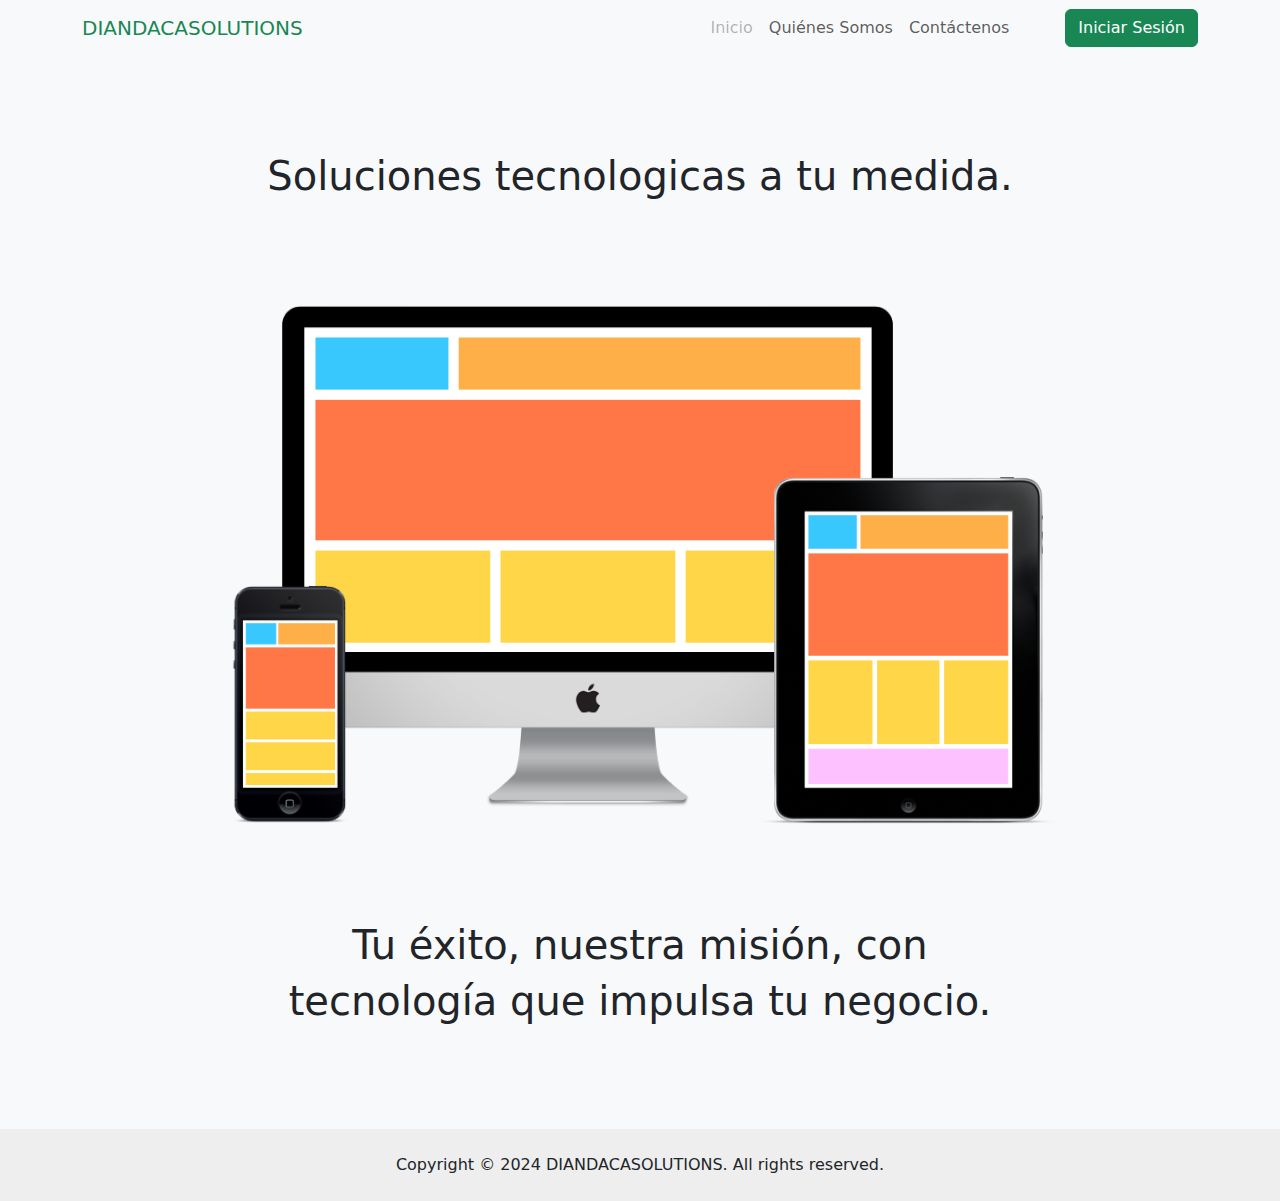
<file: index.html>
<!DOCTYPE html>
<html lang="es">
<head>
    <meta charset="UTF-8">
    <meta name="viewport" content="width=device-width, initial-scale=1.0">
    <title>Inicio</title>
    <link href="https://cdn.jsdelivr.net/npm/bootstrap@5.3.3/dist/css/bootstrap.min.css" rel="stylesheet" integrity="sha384-QWTKZyjpPEjISv5WaRU9OFeRpok6YctnYmDr5pNlyT2bRjXh0JMhjY6hW+ALEwIH" crossorigin="anonymous">
    <link rel="stylesheet" href="style.css">
</head>
<body class="bg-light">
    <nav class="navbar navbar-expand-lg">
        <div class="container">
            <button class="navbar-toggler" type="button" data-bs-toggle="collapse" data-bs-target="#navbarTogglerDemo01" aria-controls="navbarTogglerDemo01" aria-expanded="false" aria-label="Toggle navigation">
                <span class="navbar-toggler-icon"></span>
            </button>
            <div class="collapse navbar-collapse" id="navbarTogglerDemo01">
                <a class="navbar-brand text-success" href="#">DIANDACASOLUTIONS</a>
                <ul class="navbar-nav ms-auto mb-2 mb-lg-0 me-5">
                    <li class="nav-item">
                        <a class="nav-link disabled">Inicio</a>
                    </li>
                    <li class="nav-item">
                        <a class="nav-link" href="html/QuienesSomos.html">Quiénes Somos</a>
                    </li>
                    <li class="nav-item">
                        <a class="nav-link" href="html/Contactenos.html">Contáctenos</a>
                    </li>
                </ul>
                <form class="d-flex" role="search">
                    <a class="btn btn-success" href="html/login.html">Iniciar Sesión</a>
                </form>
            </div>
        </div>
    </nav>
    <br><br><br><br>
    <div class="main">
        <div class="container">
            <h1 class="text-center">Soluciones tecnologicas a tu medida.</h1>
            <br><br><br><br>
            <img class="d-block m-auto" src="img/img1.png" alt="" width="100%">
            <br><br><br><br>
            <h1 class="text-center">Tu éxito, nuestra misión, con</h1>
            <h1 class="text-center">tecnología que impulsa tu negocio.</h1>
        </div>
    </div>
    <br><br><br><br>
    <div class="footer bg-gray p-4">
        <div class="container">
            <p class="text-center m-0">Copyright © 2024 DIANDACASOLUTIONS. All rights reserved.</p>
        </div>
    </div>


    <script src="https://cdn.jsdelivr.net/npm/bootstrap@5.3.3/dist/js/bootstrap.bundle.min.js" integrity="sha384-YvpcrYf0tY3lHB60NNkmXc5s9fDVZLESaAA55NDzOxhy9GkcIdslK1eN7N6jIeHz" crossorigin="anonymous"></script>
</body>
</html>
</file>
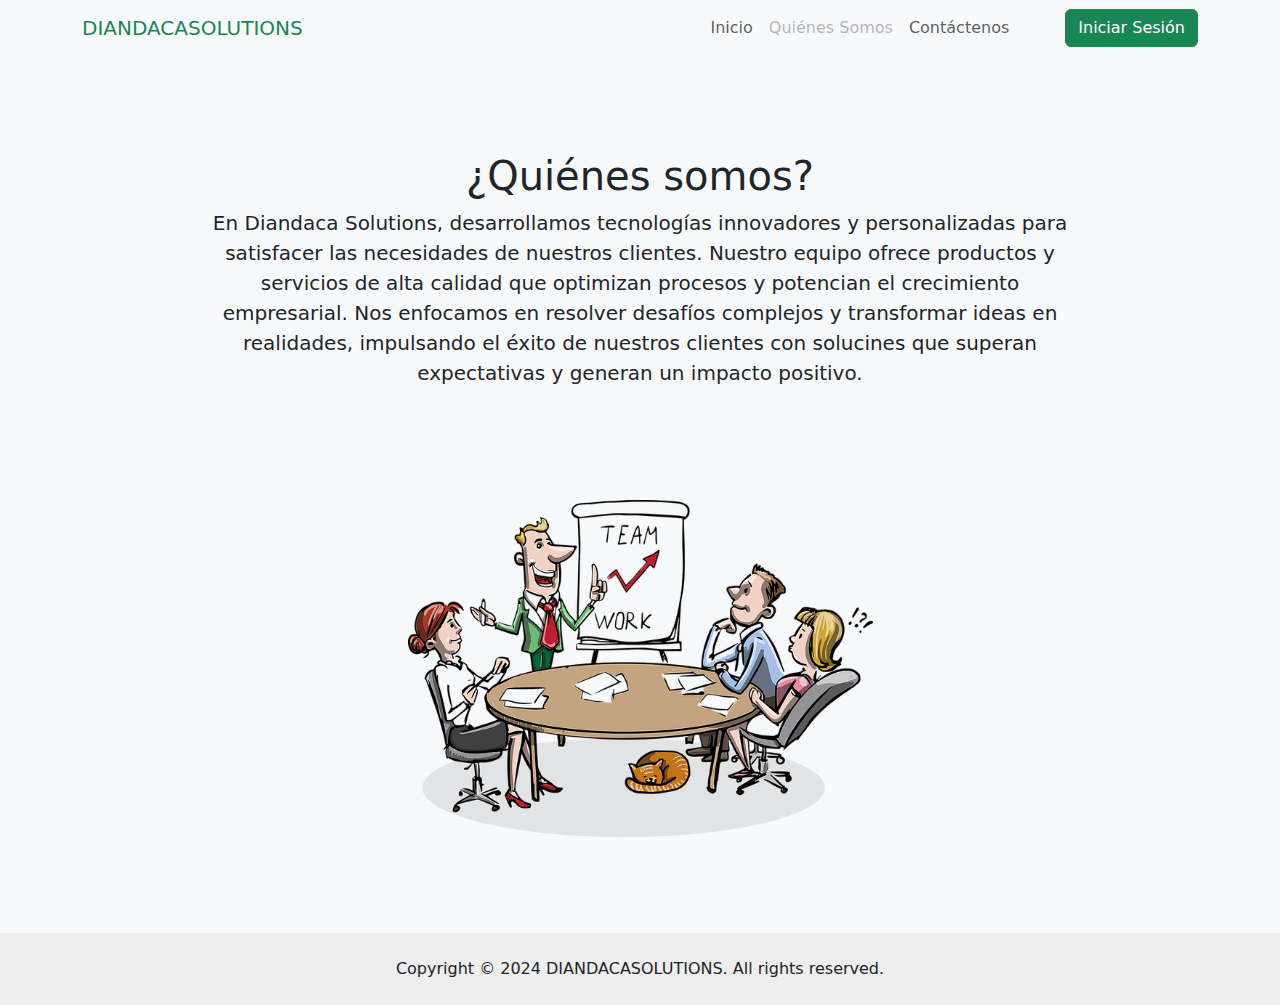
<file: html/QuienesSomos.html>
<!DOCTYPE html>
<html lang="es">
<head>
    <meta charset="UTF-8">
    <meta name="viewport" content="width=device-width, initial-scale=1.0">
    <title>Quienes Somos</title>
    <link href="https://cdn.jsdelivr.net/npm/bootstrap@5.3.3/dist/css/bootstrap.min.css" rel="stylesheet" integrity="sha384-QWTKZyjpPEjISv5WaRU9OFeRpok6YctnYmDr5pNlyT2bRjXh0JMhjY6hW+ALEwIH" crossorigin="anonymous">
    <link rel="stylesheet" href="../style.css">
</head>
<body class="bg-light">
    <nav class="navbar navbar-expand-lg">
        <div class="container">
            <button class="navbar-toggler" type="button" data-bs-toggle="collapse" data-bs-target="#navbarTogglerDemo01" aria-controls="navbarTogglerDemo01" aria-expanded="false" aria-label="Toggle navigation">
                <span class="navbar-toggler-icon"></span>
            </button>
            <div class="collapse navbar-collapse" id="navbarTogglerDemo01">
                <a class="navbar-brand text-success" href="#">DIANDACASOLUTIONS</a>
                <ul class="navbar-nav ms-auto mb-2 mb-lg-0 me-5">
                    <li class="nav-item">
                        <a class="nav-link" href="../index.html">Inicio</a>
                    </li>
                    <li class="nav-item">
                        <a class="nav-link disabled">Quiénes Somos</a>
                    </li>
                    <li class="nav-item">
                        <a class="nav-link" href="Contactenos.html">Contáctenos</a>
                    </li>
                </ul>
                <form class="d-flex" role="search">
                    <a class="btn btn-success" href="login.html">Iniciar Sesión</a>
                </form>
            </div>
        </div>
    </nav>
    <br><br><br><br>
    <div class="main"></div>
        <div class="container">
            <h1 class="text-center">¿Quiénes somos?</h1>
            <p class="text-center fs-5">
                En Diandaca Solutions, desarrollamos tecnologías innovadores y personalizadas para <br>
                satisfacer las necesidades de nuestros clientes. Nuestro equipo ofrece productos y<br>
                servicios de alta calidad que optimizan procesos y potencian el crecimiento<br>
                empresarial. Nos enfocamos en resolver desafíos complejos y transformar ideas en<br>
                realidades, impulsando el éxito de nuestros clientes con solucines que superan<br>
                expectativas y generan un impacto positivo.
            </p>
            <br><br><br><br>
            <div class="col-md-5 m-auto">
                <img class="d-block m-auto" src="../img/img2.png" alt="" width="100%">
            </div>
        </div>
    </div>
    <br><br><br><br>
    <div class="footer bg-gray p-4">
        <div class="container">
            <p class="text-center m-0">Copyright © 2024 DIANDACASOLUTIONS. All rights reserved.</p>
        </div>
    </div>
    <script src="https://cdn.jsdelivr.net/npm/bootstrap@5.3.3/dist/js/bootstrap.bundle.min.js" integrity="sha384-YvpcrYf0tY3lHB60NNkmXc5s9fDVZLESaAA55NDzOxhy9GkcIdslK1eN7N6jIeHz" crossorigin="anonymous"></script>
</body>
</html>
</file>
<file: style.css>
* {
margin: 0;
padding: 0;
box-sizing: border-box;
}

.bg-gray {
    background: #eee;
}

.altura-100 {
    height: 100vh;
}

.footers {
    width: 100%;
    position: fixed;
    bottom: 0;
}

.h-60 {
    height: 60%;
}

.position-right {
    position: absolute;
    right: 10%;
}

.mt-6 {
    margin-top: 96px;
}

.w-300 {
    width: 300px !important;
}
.w-400 {
    width: 400px !important;
}
table {
    width: 100%;
    border-collapse: collapse;
}
th, td {
    border: 1px solid #ddd;
    padding: 8px;
    text-align: left;
}
th {
    background-color: #f2f2f2;
}
tr:nth-child(even) {
    background-color: #f9f9f9;
}

.item {
    width: 100%;
    text-decoration: none;
    display: block;
}

.item:hover {
    filter: brightness(70%);
    cursor: pointer;
}

.cerrarSesion {
    background: #ff6f6f;
}

.menu{
    color: #000;
}
.menu:hover {
    background: #fff;
    filter: brightness(70%);
}

.menuActive {
    background: #fff;
    filter: brightness(70%);
}
.welcome {
    font-family: 'Arial', sans-serif;
    font-size: 2.5em;
    color: #fff;
    background: linear-gradient(45deg, #6a11cb, #2575fc);
    padding: 20px;
    border-radius: 10px;
    text-align: center;
    box-shadow: 0 4px 8px rgba(0, 0, 0, 0.2);
    transition: transform 0.3s ease;
}

.welcome:hover {
    transform: scale(1.05);
}
</file>
